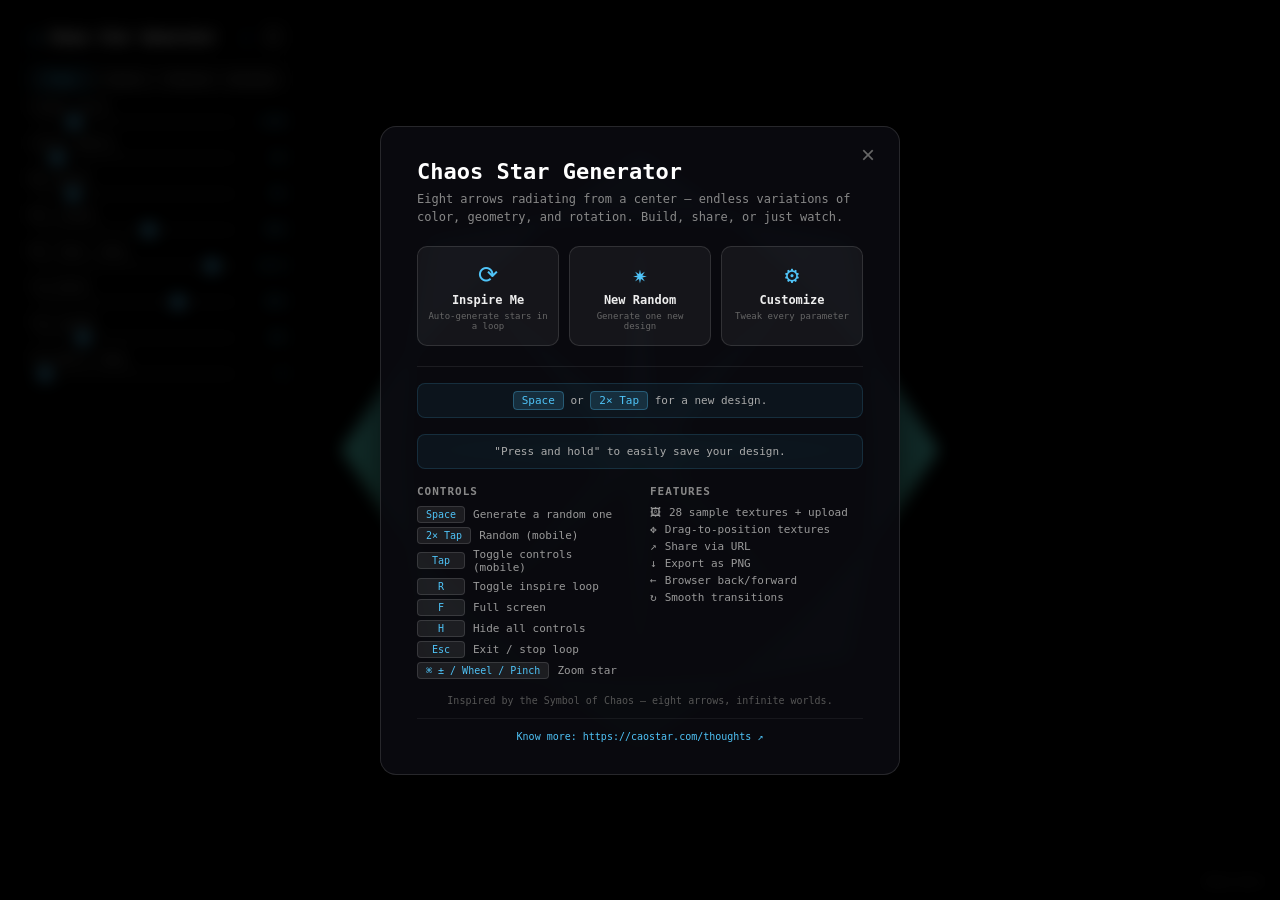
<file: index.html>
<!DOCTYPE html>
<html lang="en">
<head>
  <meta charset="UTF-8">
  <meta name="viewport" content="width=device-width, initial-scale=1.0, maximum-scale=1.0, user-scalable=no, viewport-fit=cover">
  <meta name="theme-color" content="#000000">
  <meta name="color-scheme" content="dark">

  <title>Chaos Star Generator</title>
  <meta name="description" content="Generate your own Chaos Star or just get some random inspiration.">
  <meta name="application-name" content="Chaos Star Generator">

  <!-- PWA / Add to Home Screen -->
  <link rel="manifest" href="manifest.webmanifest">
  <meta name="mobile-web-app-capable" content="yes">
  <meta name="apple-mobile-web-app-capable" content="yes">
  <meta name="apple-mobile-web-app-title" content="Chaos Star Generator">
  <meta name="apple-mobile-web-app-status-bar-style" content="black-translucent">

  <!-- Icons -->
  <link rel="icon" type="image/png" href="chaos-star-generator-files/assets/160x160.png">
  <link rel="shortcut icon" href="chaos-star-generator-files/assets/160x160.png">
  <link rel="apple-touch-icon" sizes="57x57" href="chaos-star-generator-files/assets/57x57.png">
  <link rel="apple-touch-icon" sizes="72x72" href="chaos-star-generator-files/assets/72x72.png">
  <link rel="apple-touch-icon" sizes="114x114" href="chaos-star-generator-files/assets/114x114.png">
  <link rel="apple-touch-icon" sizes="160x160" href="chaos-star-generator-files/assets/160x160.png">
  <link rel="apple-touch-icon" href="chaos-star-generator-files/assets/160x160.png">
  <link rel="apple-touch-startup-image" href="chaos-star-generator-files/assets/startup.png">

  <!-- Open Graph -->
  <meta property="og:type" content="website">
  <meta property="og:url" content="https://caostar.com/">
  <meta property="og:title" content="Chaos Star Generator">
  <meta property="og:description" content="Generate your own Chaos Star or just get some random inspiration.">
  <meta property="og:image" content="chaos-star-generator-files/assets/160x160.png">
  <meta property="og:image:width" content="160">
  <meta property="og:image:height" content="160">
  <meta property="og:image:alt" content="Chaos Star icon">
  <meta property="fb:app_id" content="547136968660417">

  <!-- Twitter card -->
  <meta name="twitter:card" content="summary_large_image">
  <meta name="twitter:title" content="Chaos Star Generator">
  <meta name="twitter:description" content="Generate your own Chaos Star or just get some random inspiration.">
  <meta name="twitter:image" content="chaos-star-generator-files/assets/160x160.png">

  <!-- Microsoft tile -->
  <meta name="msapplication-TileColor" content="#000000">
  <meta name="msapplication-TileImage" content="chaos-star-generator-files/assets/160x160.png">

  <link rel="canonical" href="./">

  <link rel="stylesheet" href="chaos-star-generator-files/css/styles.css">
  <script src="https://cdn.jsdelivr.net/npm/gsap@3.12.5/dist/gsap.min.js"></script>
</head>
<body>
  <canvas id="starCanvas" width="1024" height="768"></canvas>

  <!-- Controls panel -->
  <div id="controls-panel" class="cp-panel">
    <div class="cp-tab" id="cpTabHeader">
      <span class="cp-tab-icon">✷</span>
      <span class="cp-tab-label">Chaos Star Generator</span>
      <span class="cp-tab-status" id="cpStatus">●</span>
      <button class="cp-help-btn" id="cpHelp" title="What is this?">?</button>
    </div>
    <div class="cp-body" id="cpBody">
      <!-- Tabs -->
      <div class="ctrl-tabs">
        <button class="ctrl-tab active" data-tab="shape">Shape</button>
        <button class="ctrl-tab" data-tab="colors">Colors</button>
        <button class="ctrl-tab" data-tab="texture">Texture</button>
        <button class="ctrl-tab" data-tab="actions">Actions</button>
      </div>

      <!-- Tab content containers -->
      <div class="ctrl-tab-content active" data-content="shape" id="tabShape"></div>
      <div class="ctrl-tab-content" data-content="colors" id="tabColors"></div>
      <div class="ctrl-tab-content" data-content="texture" id="tabTexture"></div>
      <div class="ctrl-tab-content" data-content="actions" id="tabActions">
        <button class="cp-btn cp-btn-start" id="reRandom">⟳ Inspire me randomly</button>
        <div class="cs-row">
          <div class="cs-label">Transition (ms)</div>
          <div class="cs-slider-wrap">
            <input type="range" id="speedSlider" class="cs-slider" min="100" max="3000" step="50" value="1700">
            <span class="cs-val" id="speedVal">1700</span>
          </div>
        </div>
        <div style="height:8px"></div>
        <button class="cp-btn" id="saveIt" style="width:100%; margin-bottom:6px;">↓ Save PNG</button>
        <label class="cs-toggle-wrap" style="margin-bottom:10px; gap:8px;">
          <input type="checkbox" id="chooseTransparent" class="cs-toggle" checked>
          <span class="cs-toggle-indicator"></span>
          <span style="font-size:10px; color:#aaa;">Transparent background</span>
        </label>
        <button class="cp-btn" id="copyUrlBtn" style="width:100%; margin-bottom:6px;">⌘ Copy share URL</button>
        <button class="cp-btn hiddenOnMobile" id="goFullScreen" style="width:100%;">⛶ Full screen</button>

        <div class="ctrl-keys" style="margin-top:14px;">
          <div class="ctrl-key-row clickable" data-action="random"><kbd>Space/Click/2× Tap</kbd><span>Generate a random one</span></div>
          <div class="ctrl-key-row clickable" data-action="inspire"><kbd>R</kbd><span>Toggle inspire</span></div>
          <div class="ctrl-key-row clickable" data-action="fullscreen"><kbd>F</kbd><span>Full screen</span></div>
          <div class="ctrl-key-row clickable" data-action="hide"><kbd>H or Tap</kbd><span>Hide controls</span></div>
          <div class="ctrl-key-row clickable" data-action="escape"><kbd>Esc</kbd><span>Exit / stop</span></div>
          <div class="ctrl-key-row"><kbd>Tap/Click and Hold</kbd><span>Save to Photos</span></div>
          <div class="ctrl-key-row"><kbd>⌘ ± / Wheel / Pinch</kbd><span>Zoom</span></div>
        </div>
      </div>
    </div>
  </div>

  <a id="know-more-link"
     href="https://caostar.com/thoughts/the-chaos-star-generator-revamped/2026/05/"
     target="_blank"
     rel="noopener">Know more</a>

  <div id="toast"></div>

  <div id="welcome-modal" style="display:none;">
    <div class="wm-card">
      <button class="wm-close" id="wmClose" aria-label="Close">×</button>
      <h2 class="wm-title">Chaos Star Generator</h2>
      <p class="wm-subtitle">
        Eight arrows radiating from a center — endless variations of color, geometry, and rotation.
        Build, share, or just watch.
      </p>

      <div class="wm-actions">
        <button class="wm-btn wm-btn-stream" data-action="inspire">
          <span class="wm-btn-icon">⟳</span>
          <span class="wm-btn-label">Inspire Me</span>
          <span class="wm-btn-desc">Auto-generate stars in a loop</span>
        </button>
        <button class="wm-btn wm-btn-hand" data-action="random">
          <span class="wm-btn-icon">✷</span>
          <span class="wm-btn-label">New Random</span>
          <span class="wm-btn-desc">Generate one new design</span>
        </button>
        <button class="wm-btn wm-btn-random" data-action="customize">
          <span class="wm-btn-icon">⚙</span>
          <span class="wm-btn-label">Customize</span>
          <span class="wm-btn-desc">Tweak every parameter</span>
        </button>
      </div>

      <div class="wm-divider"></div>

      <div class="wm-featured">
        <div class="wm-feat">
          <kbd>Space</kbd> or <kbd>2× Tap</kbd> for a new design.
        </div>
      </div>
      <div class="wm-featured">
        <div class="wm-feat">
          "Press and hold" to easily save your design.
        </div>
      </div>

      <div class="wm-sections">
        <div class="wm-section">
          <h3>Controls</h3>
          <div class="wm-keys">
            <div class="wm-key-row"><kbd>Space</kbd><span>Generate a random one</span></div>
            <div class="wm-key-row"><kbd>2× Tap</kbd><span>Random (mobile)</span></div>
            <div class="wm-key-row"><kbd>Tap</kbd><span>Toggle controls (mobile)</span></div>
            <div class="wm-key-row"><kbd>R</kbd><span>Toggle inspire loop</span></div>
            <div class="wm-key-row"><kbd>F</kbd><span>Full screen</span></div>
            <div class="wm-key-row"><kbd>H</kbd><span>Hide all controls</span></div>
            <div class="wm-key-row"><kbd>Esc</kbd><span>Exit / stop loop</span></div>
            <div class="wm-key-row"><kbd>⌘ ± / Wheel / Pinch</kbd><span>Zoom star</span></div>
          </div>
        </div>
        <div class="wm-section">
          <h3>Features</h3>
          <div class="wm-keys">
            <div class="wm-key-row"><span>🖼</span><span>28 sample textures + upload</span></div>
            <div class="wm-key-row"><span>✥</span><span>Drag-to-position textures</span></div>
            <div class="wm-key-row"><span>↗</span><span>Share via URL</span></div>
            <div class="wm-key-row"><span>↓</span><span>Export as PNG</span></div>
            <div class="wm-key-row"><span>←</span><span>Browser back/forward</span></div>
            <div class="wm-key-row"><span>↻</span><span>Smooth transitions</span></div>
          </div>
        </div>
      </div>

      <p class="wm-footer">Inspired by the Symbol of Chaos — eight arrows, infinite worlds.</p>
      <div class="wm-links">
        <p>
          <a href="https://caostar.com/thoughts/the-chaos-star-generator-revamped/2026/05/" target="_blank" rel="noopener">Know more: https://caostar.com/thoughts ↗</a>
        </p>
      </div>
    </div>
  </div>

  <script type="module" src="chaos-star-generator-files/js/main.js"></script>
</body>
</html>
</file>
<file: chaos-star-generator-files/css/styles.css>
* { box-sizing: border-box; }

html, body {
  margin: 0;
  padding: 0;
  height: 100%;
  overflow: hidden;
  background: #000;
  color: #eee;
  font-family: 'SF Mono', 'Fira Code', 'Menlo', 'Consolas', monospace;
  font-size: 12px;
  -webkit-text-size-adjust: 100%;
}

#starCanvas {
  display: block;
  position: absolute;
  inset: 0;
  width: 100%;
  height: 100%;
  background: #000;
  /* Suppress iOS native long-press callout / selection / image save menu */
  -webkit-touch-callout: none;
  -webkit-user-select: none;
  -webkit-tap-highlight-color: transparent;
  user-select: none;
}

/* --- "Know more" link (matches caostar /chaos-follows-you/) --- */
#know-more-link {
  position: fixed;
  bottom: 12px;
  right: 16px;
  color: rgba(255, 255, 255, 0.35);
  font-family: 'SF Mono', 'Fira Code', monospace;
  font-size: 11px;
  text-decoration: none;
  z-index: 10000;
  transition: color 0.2s;
}
#know-more-link:hover { color: rgba(79, 195, 247, 0.8); }

/* --- Glass control panel (matches caostar /chaos-follows-you/) --- */
.cp-panel {
  position: fixed;
  left: 16px;
  top: 16px;
  display: flex;
  flex-direction: column;
  background: rgba(0, 0, 0, 0.85);
  border: 1px solid rgba(255, 255, 255, 0.15);
  border-radius: 12px;
  color: #eee;
  font-family: 'SF Mono', 'Fira Code', monospace;
  font-size: 12px;
  z-index: 10000;
  backdrop-filter: blur(10px);
  -webkit-backdrop-filter: blur(10px);
  box-shadow: 0 4px 24px rgba(0, 0, 0, 0.5);
  user-select: none;
  min-width: 44px;
  transition: width 0.2s ease;
}

.cp-tab {
  display: flex;
  align-items: center;
  gap: 8px;
  padding: 10px 14px;
  cursor: pointer;
  border-bottom: 1px solid transparent;
  border-radius: 12px 12px 0 0;
}
.cp-tab:hover { background: rgba(255, 255, 255, 0.04); }
.cp-panel.collapsed .cp-tab { border-radius: 12px; border-bottom-color: transparent; }
.cp-panel:not(.collapsed) .cp-tab { border-bottom-color: rgba(255, 255, 255, 0.1); }

.cp-tab-icon {
  font-size: 16px;
  color: #4fc3f7;
}
.cp-tab-label {
  font-weight: bold;
  font-size: 14px;
}
.cp-tab-status {
  margin-left: auto;
  font-size: 11px;
  color: #4fc3f7;
  transition: opacity 0.2s;
  opacity: 0.4;
}
.cp-tab-status.active {
  opacity: 1;
  animation: pulse 1.5s ease-in-out infinite;
}
@keyframes pulse {
  0%, 100% { opacity: 1; }
  50% { opacity: 0.4; }
}

.cp-body {
  padding: 10px 14px;
  width: 280px;
  max-height: calc(100vh - 80px);
  overflow-y: auto;
  scrollbar-width: thin;
  scrollbar-color: rgba(255, 255, 255, 0.15) transparent;
}
.cp-panel.collapsed .cp-body { display: none; }

.cp-body::-webkit-scrollbar { width: 5px; }
.cp-body::-webkit-scrollbar-thumb { background: rgba(255, 255, 255, 0.15); border-radius: 3px; }

/* --- Tabs inside panel --- */
.ctrl-tabs {
  display: flex;
  gap: 2px;
  margin-bottom: 10px;
}
.ctrl-tab {
  flex: 1;
  background: rgba(255, 255, 255, 0.05);
  border: 1px solid rgba(255, 255, 255, 0.1);
  color: #888;
  padding: 5px 4px;
  border-radius: 4px;
  cursor: pointer;
  font-size: 10px;
  font-family: inherit;
  transition: all 0.15s;
}
.ctrl-tab:hover { background: rgba(255, 255, 255, 0.1); color: #ccc; }
.ctrl-tab.active {
  background: rgba(79, 195, 247, 0.12);
  color: #4fc3f7;
  border-color: rgba(79, 195, 247, 0.3);
}

.ctrl-tab-content { display: none; }
.ctrl-tab-content.active { display: block; }

/* --- Control rows --- */
.cs-row {
  display: flex;
  flex-direction: column;
  gap: 4px;
  margin-bottom: 10px;
}
.cs-label {
  font-size: 10px;
  color: #aaa;
  letter-spacing: 0.5px;
}
.cs-slider-wrap {
  display: flex;
  align-items: center;
  gap: 8px;
}
.cs-slider {
  flex: 1;
  height: 4px;
  -webkit-appearance: none;
  appearance: none;
  background: rgba(255, 255, 255, 0.12);
  border-radius: 2px;
  outline: none;
  cursor: pointer;
}
.cs-slider::-webkit-slider-thumb {
  -webkit-appearance: none;
  width: 12px;
  height: 12px;
  background: #4fc3f7;
  border-radius: 50%;
  cursor: pointer;
  border: none;
}
.cs-slider::-moz-range-thumb {
  width: 12px;
  height: 12px;
  background: #4fc3f7;
  border-radius: 50%;
  cursor: pointer;
  border: none;
}
.cs-val {
  font-size: 10px;
  color: #4fc3f7;
  min-width: 36px;
  text-align: right;
  font-variant-numeric: tabular-nums;
}

/* Buttons */
.cp-btn {
  background: rgba(255, 255, 255, 0.08);
  border: 1px solid rgba(255, 255, 255, 0.15);
  color: #ddd;
  padding: 8px 12px;
  border-radius: 6px;
  cursor: pointer;
  font-size: 11px;
  font-family: inherit;
  transition: all 0.15s;
  width: 100%;
  margin-bottom: 6px;
}
.cp-btn:hover { background: rgba(255, 255, 255, 0.15); border-color: rgba(255, 255, 255, 0.25); }

.cp-btn-start {
  background: rgba(79, 195, 247, 0.12);
  border-color: rgba(79, 195, 247, 0.3);
  color: #4fc3f7;
  font-weight: bold;
  padding: 10px 12px;
}
.cp-btn-start:hover { background: rgba(79, 195, 247, 0.22); }
.cp-btn-start.active {
  background: rgba(79, 195, 247, 0.25);
  color: #fff;
  border-color: #4fc3f7;
  animation: pulse 1.5s ease-in-out infinite;
}

/* Toggle */
.cs-toggle-wrap {
  display: inline-flex;
  align-items: center;
  cursor: pointer;
}
.cs-toggle { display: none; }
.cs-toggle-indicator {
  width: 28px;
  height: 14px;
  background: rgba(255, 255, 255, 0.12);
  border-radius: 7px;
  position: relative;
  transition: background 0.2s;
  flex-shrink: 0;
}
.cs-toggle-indicator::after {
  content: '';
  position: absolute;
  top: 2px;
  left: 2px;
  width: 10px;
  height: 10px;
  background: #888;
  border-radius: 50%;
  transition: all 0.2s;
}
.cs-toggle:checked + .cs-toggle-indicator { background: rgba(79, 195, 247, 0.3); }
.cs-toggle:checked + .cs-toggle-indicator::after { left: 16px; background: #4fc3f7; }

/* Select dropdown */
.cs-select {
  flex: 1;
  background: rgba(255, 255, 255, 0.06);
  border: 1px solid rgba(255, 255, 255, 0.12);
  color: #ccc;
  padding: 5px 6px;
  border-radius: 4px;
  font-size: 10px;
  font-family: inherit;
  outline: none;
  text-transform: capitalize;
  cursor: pointer;
}
.cs-select:focus { border-color: rgba(79, 195, 247, 0.5); }

/* Color input */
.cs-color {
  -webkit-appearance: none;
  appearance: none;
  width: 36px;
  height: 22px;
  border: 1px solid rgba(255, 255, 255, 0.12);
  border-radius: 4px;
  cursor: pointer;
  background: none;
  padding: 0;
  flex-shrink: 0;
}
.cs-color::-webkit-color-swatch-wrapper { padding: 2px; }
.cs-color::-webkit-color-swatch { border: none; border-radius: 2px; }
.cs-color::-moz-color-swatch { border: none; border-radius: 2px; }

/* Color row layout */
.cs-color-row {
  display: flex;
  align-items: center;
  justify-content: space-between;
  margin-bottom: 10px;
}
.cs-color-row .cs-label { margin-bottom: 0; flex: 1; }

/* Gradient editor */
.gradient-preview {
  height: 16px;
  border: 1px solid rgba(255, 255, 255, 0.12);
  border-radius: 4px;
  margin: 6px 0;
}
.gradient-stops-list {
  display: flex;
  flex-direction: column;
  gap: 4px;
  max-height: 160px;
  overflow-y: auto;
  scrollbar-width: thin;
  scrollbar-color: rgba(255, 255, 255, 0.15) transparent;
}
.gradient-stop-row {
  display: grid;
  grid-template-columns: 30px 1fr 32px 18px;
  align-items: center;
  gap: 6px;
}
.gradient-stop-row .cs-color {
  width: 100%;
  height: 18px;
}
.gradient-pos-slider {
  -webkit-appearance: none;
  appearance: none;
  height: 3px;
  background: rgba(255, 255, 255, 0.12);
  border-radius: 2px;
  outline: none;
  cursor: pointer;
  width: 100%;
}
.gradient-pos-slider::-webkit-slider-thumb {
  -webkit-appearance: none;
  width: 10px;
  height: 10px;
  background: #4fc3f7;
  border-radius: 50%;
  cursor: pointer;
  border: none;
}
.gradient-pos-slider::-moz-range-thumb {
  width: 10px;
  height: 10px;
  background: #4fc3f7;
  border-radius: 50%;
  cursor: pointer;
  border: none;
}
.gradient-pos-label {
  font-size: 9.5px;
  color: #888;
  text-align: right;
  font-variant-numeric: tabular-nums;
}
.btn-remove {
  background: transparent;
  border: none;
  color: #666;
  cursor: pointer;
  font-size: 14px;
  padding: 0;
  line-height: 1;
}
.btn-remove:hover:not(:disabled) { color: #ff5555; }
.btn-remove:disabled { opacity: 0.25; cursor: default; }

.dg-add-stop {
  margin-top: 8px;
  background: rgba(255, 255, 255, 0.06);
  border: 1px solid rgba(255, 255, 255, 0.12);
  color: #aaa;
  font-family: inherit;
  font-size: 10px;
  padding: 5px 10px;
  border-radius: 4px;
  cursor: pointer;
  width: 100%;
  transition: all 0.15s;
}
.dg-add-stop:hover {
  background: rgba(255, 255, 255, 0.12);
  color: #ddd;
}

/* Keyboard shortcut rows */
.ctrl-keys {
  display: flex;
  flex-direction: column;
  gap: 4px;
  border-top: 1px solid rgba(255, 255, 255, 0.06);
  padding-top: 10px;
}
.ctrl-key-row {
  display: flex;
  align-items: center;
  gap: 8px;
  font-size: 10px;
}
.ctrl-key-row kbd {
  background: rgba(255, 255, 255, 0.1);
  border: 1px solid rgba(255, 255, 255, 0.15);
  border-radius: 3px;
  padding: 2px 6px;
  font-size: 10px;
  font-family: inherit;
  color: #4fc3f7;
  min-width: 50px;
  text-align: center;
}
.ctrl-key-row span { color: #aaa; }

.ctrl-key-row.clickable {
  cursor: pointer;
  padding: 4px 6px;
  margin: 0 -6px;
  border-radius: 4px;
  transition: background 0.15s;
  user-select: none;
}
.ctrl-key-row.clickable:hover { background: rgba(79, 195, 247, 0.08); }
.ctrl-key-row.clickable:hover span { color: #4fc3f7; }
.ctrl-key-row.clickable:active { background: rgba(79, 195, 247, 0.18); }

/* --- Texture tab --- */
.tx-mode-row {
  display: flex;
  gap: 4px;
}
.tx-mode-row .ctrl-tab { padding: 5px 6px; }

.tx-grid {
  display: grid;
  grid-template-columns: repeat(7, 1fr);
  gap: 4px;
  margin: 8px 0 12px;
  max-height: 220px;
  overflow-y: auto;
  scrollbar-width: thin;
  scrollbar-color: rgba(255, 255, 255, 0.15) transparent;
}
.tx-cell {
  aspect-ratio: 1;
  background-size: cover;
  background-position: center;
  border: 1px solid rgba(255, 255, 255, 0.12);
  border-radius: 4px;
  cursor: pointer;
  padding: 0;
  transition: border-color 0.15s, box-shadow 0.15s, filter 0.15s;
}
.tx-cell:hover {
  border-color: rgba(79, 195, 247, 0.6);
  box-shadow: 0 0 0 2px rgba(79, 195, 247, 0.3);
  filter: brightness(1.15);
}
.tx-cell.active {
  border-color: #4fc3f7;
  box-shadow: 0 0 0 2px #4fc3f7;
}

/* Drag mode cursor */
body.texture-drag #starCanvas { cursor: grab; }
body.texture-drag #starCanvas:active { cursor: grabbing; }

/* Hide controls (H key) */
.controls-hidden #controls-panel,
.controls-hidden #know-more-link { display: none; }

/* Toast */
#toast {
  position: fixed;
  bottom: 32px;
  left: 50%;
  transform: translateX(-50%) translateY(80px);
  background: rgba(0, 0, 0, 0.85);
  color: #4fc3f7;
  border: 1px solid rgba(79, 195, 247, 0.3);
  padding: 10px 32px 10px 18px;
  border-radius: 8px;
  font-size: 11px;
  backdrop-filter: blur(10px);
  -webkit-backdrop-filter: blur(10px);
  opacity: 0;
  transition: transform 0.3s, opacity 0.3s;
  pointer-events: none;
  z-index: 1000;
  max-width: calc(100vw - 40px);
  cursor: pointer;
}
#toast.show {
  transform: translateX(-50%) translateY(0);
  opacity: 1;
  pointer-events: auto;
}
#toast.show::after {
  content: '×';
  position: absolute;
  top: 4px;
  right: 8px;
  font-size: 16px;
  color: #888;
  line-height: 1;
}
#toast:hover::after { color: #fff; }

/* --- Welcome modal (matches caostar /chaos-follows-you/) --- */
#welcome-modal {
  position: fixed;
  inset: 0;
  display: flex;
  align-items: center;
  justify-content: center;
  background: rgba(0, 0, 0, 0.7);
  z-index: 50000;
  opacity: 0;
  transition: opacity 0.4s ease;
  backdrop-filter: blur(8px);
  -webkit-backdrop-filter: blur(8px);
}
#welcome-modal.visible { opacity: 1; }

.wm-card {
  position: relative;
  background: rgba(10, 10, 15, 0.95);
  border: 1px solid rgba(255, 255, 255, 0.12);
  border-radius: 16px;
  padding: 32px 36px;
  max-width: 520px;
  width: calc(100vw - 40px);
  max-height: calc(100vh - 40px);
  overflow-y: auto;
  color: #ddd;
  font-family: 'SF Mono', 'Fira Code', monospace;
  box-shadow: 0 8px 40px rgba(0, 0, 0, 0.6);
  scrollbar-width: thin;
  scrollbar-color: rgba(255, 255, 255, 0.1) transparent;
}

.wm-close {
  position: absolute;
  top: 12px;
  right: 16px;
  background: none;
  border: none;
  color: #666;
  font-size: 24px;
  cursor: pointer;
  padding: 4px 8px;
  line-height: 1;
  transition: color 0.15s;
}
.wm-close:hover { color: #eee; }

.wm-title {
  font-size: 22px;
  font-weight: bold;
  color: #fff;
  margin: 0 0 6px;
}
.wm-subtitle {
  font-size: 12px;
  color: #888;
  margin: 0 0 20px;
  line-height: 1.5;
}

.wm-actions {
  display: flex;
  gap: 10px;
  margin-bottom: 20px;
}
.wm-btn {
  flex: 1;
  display: flex;
  flex-direction: column;
  align-items: center;
  gap: 4px;
  padding: 14px 8px;
  background: rgba(255, 255, 255, 0.05);
  border: 1px solid rgba(255, 255, 255, 0.12);
  border-radius: 10px;
  color: #ddd;
  cursor: pointer;
  font-family: inherit;
  transition: all 0.2s;
}
.wm-btn:hover {
  background: rgba(255, 255, 255, 0.1);
  border-color: rgba(255, 255, 255, 0.25);
  transform: translateY(-2px);
}
.wm-btn-icon { font-size: 24px; color: #4fc3f7; }
.wm-btn-label { font-size: 12px; font-weight: bold; color: #eee; }
.wm-btn-desc { font-size: 9px; color: #666; text-align: center; }

.wm-btn-stream:hover { border-color: rgba(79, 195, 247, 0.4); }
.wm-btn-hand:hover { border-color: rgba(129, 199, 132, 0.4); }
.wm-btn-random:hover { border-color: rgba(255, 183, 77, 0.4); }

.wm-divider {
  height: 1px;
  background: rgba(255, 255, 255, 0.08);
  margin: 0 0 16px;
}

.wm-featured {
  display: flex;
  gap: 16px;
  margin-bottom: 16px;
}
.wm-feat {
  flex: 1;
  background: rgba(79, 195, 247, 0.06);
  border: 1px solid rgba(79, 195, 247, 0.15);
  border-radius: 8px;
  padding: 10px 12px;
  font-size: 11px;
  color: #aaa;
  text-align: center;
}
.wm-feat kbd {
  background: rgba(79, 195, 247, 0.15);
  border: 1px solid rgba(79, 195, 247, 0.3);
  border-radius: 4px;
  padding: 2px 8px;
  font-size: 11px;
  font-family: inherit;
  color: #4fc3f7;
}

.wm-sections {
  display: flex;
  gap: 20px;
  margin-bottom: 16px;
}
.wm-section { flex: 1; }
.wm-section h3 {
  font-size: 11px;
  color: #888;
  margin: 0 0 8px;
  text-transform: uppercase;
  letter-spacing: 1px;
  font-weight: bold;
}
.wm-keys {
  display: flex;
  flex-direction: column;
  gap: 4px;
}
.wm-key-row {
  display: flex;
  align-items: center;
  gap: 8px;
  font-size: 11px;
}
.wm-key-row kbd {
  background: rgba(255, 255, 255, 0.08);
  border: 1px solid rgba(255, 255, 255, 0.12);
  border-radius: 4px;
  padding: 2px 8px;
  font-size: 10px;
  font-family: inherit;
  color: #4fc3f7;
  min-width: 48px;
  text-align: center;
}
.wm-key-row span { color: #999; }

.wm-footer {
  font-size: 10px;
  color: #555;
  text-align: center;
  margin: 0 0 12px;
}
.wm-links {
  border-top: 1px solid rgba(255, 255, 255, 0.06);
  padding-top: 12px;
}
.wm-links p {
  font-size: 10px;
  color: #666;
  margin: 0;
  text-align: center;
}
.wm-links a {
  color: #4fc3f7;
  text-decoration: none;
  transition: color 0.15s;
}
.wm-links a:hover { color: #81d4fa; }

/* "?" help icon on the panel header */
.cp-help-btn {
  background: rgba(255, 255, 255, 0.08);
  border: 1px solid rgba(255, 255, 255, 0.15);
  color: #aaa;
  width: 20px;
  height: 20px;
  border-radius: 50%;
  font-size: 11px;
  cursor: pointer;
  font-family: inherit;
  display: inline-flex;
  align-items: center;
  justify-content: center;
  margin-left: 6px;
  padding: 0;
  transition: all 0.15s;
}
.cp-help-btn:hover {
  background: rgba(79, 195, 247, 0.2);
  border-color: rgba(79, 195, 247, 0.4);
  color: #4fc3f7;
}

@media (max-width: 700px) {
  .hiddenOnMobile { display: none; }

  .cp-panel {
    left: 8px;
    top: 8px;
    right: 8px;
    width: auto;
    max-width: calc(100vw - 16px);
    /* Transparent panel on mobile so the star stays visible while editing */
    background: rgba(0, 0, 0, 0.55);
    backdrop-filter: none;
    -webkit-backdrop-filter: none;
  }
  .cp-body {
    width: 100%;
    max-height: calc(100vh - 80px);
    max-height: calc(100dvh - 80px);
    padding: 12px 14px;
  }

  /* Bigger touch targets on mobile */
  .ctrl-tab { padding: 8px 6px; font-size: 12px; }
  .cs-slider { height: 8px; border-radius: 4px; }
  .cs-slider::-webkit-slider-thumb { width: 20px; height: 20px; }
  .cs-slider::-moz-range-thumb { width: 20px; height: 20px; }
  .gradient-pos-slider { height: 6px; }
  .gradient-pos-slider::-webkit-slider-thumb { width: 16px; height: 16px; }
  .gradient-pos-slider::-moz-range-thumb { width: 16px; height: 16px; }
  .cs-toggle-indicator { width: 36px; height: 18px; border-radius: 9px; }
  .cs-toggle-indicator::after { width: 14px; height: 14px; }
  .cs-toggle:checked + .cs-toggle-indicator::after { left: 20px; }
  .cs-color { height: 28px; }
  .cp-btn { padding: 10px 14px; font-size: 12px; }
  .cs-val { font-size: 11px; }
  .cs-label { font-size: 11px; }

  .gradient-stops-list { max-height: 180px; }
  .gradient-stop-row { grid-template-columns: 36px 1fr 36px 24px; gap: 8px; }

  /* On mobile, panel can sit at the bottom; nudge link out of overlap */
  #know-more-link { bottom: 8px; right: 10px; font-size: 10px; }

  /* Welcome modal */
  .wm-card {
    padding: 20px 18px;
    border-radius: 12px;
    max-height: calc(100vh - 24px);
    max-height: calc(100dvh - 24px);
  }
  .wm-title { font-size: 18px; }
  .wm-actions { flex-direction: column; gap: 8px; }
  .wm-btn { flex-direction: row; gap: 10px; padding: 12px 16px; align-items: center; }
  .wm-btn-icon { font-size: 22px; }
  .wm-btn-label { font-size: 14px; }
  .wm-btn-desc { font-size: 11px; text-align: left; }
  .wm-sections { flex-direction: column; gap: 8px; }
  .wm-featured { flex-direction: column; gap: 6px; }
}

/* Prevent iOS-style page scroll bounce */
html, body { overscroll-behavior: none; touch-action: none; }
#controls-panel, #welcome-modal { touch-action: auto; }
.cs-slider, .gradient-pos-slider, .cs-color, .cs-select, input, button, select, label {
  touch-action: manipulation;
}
</file>
